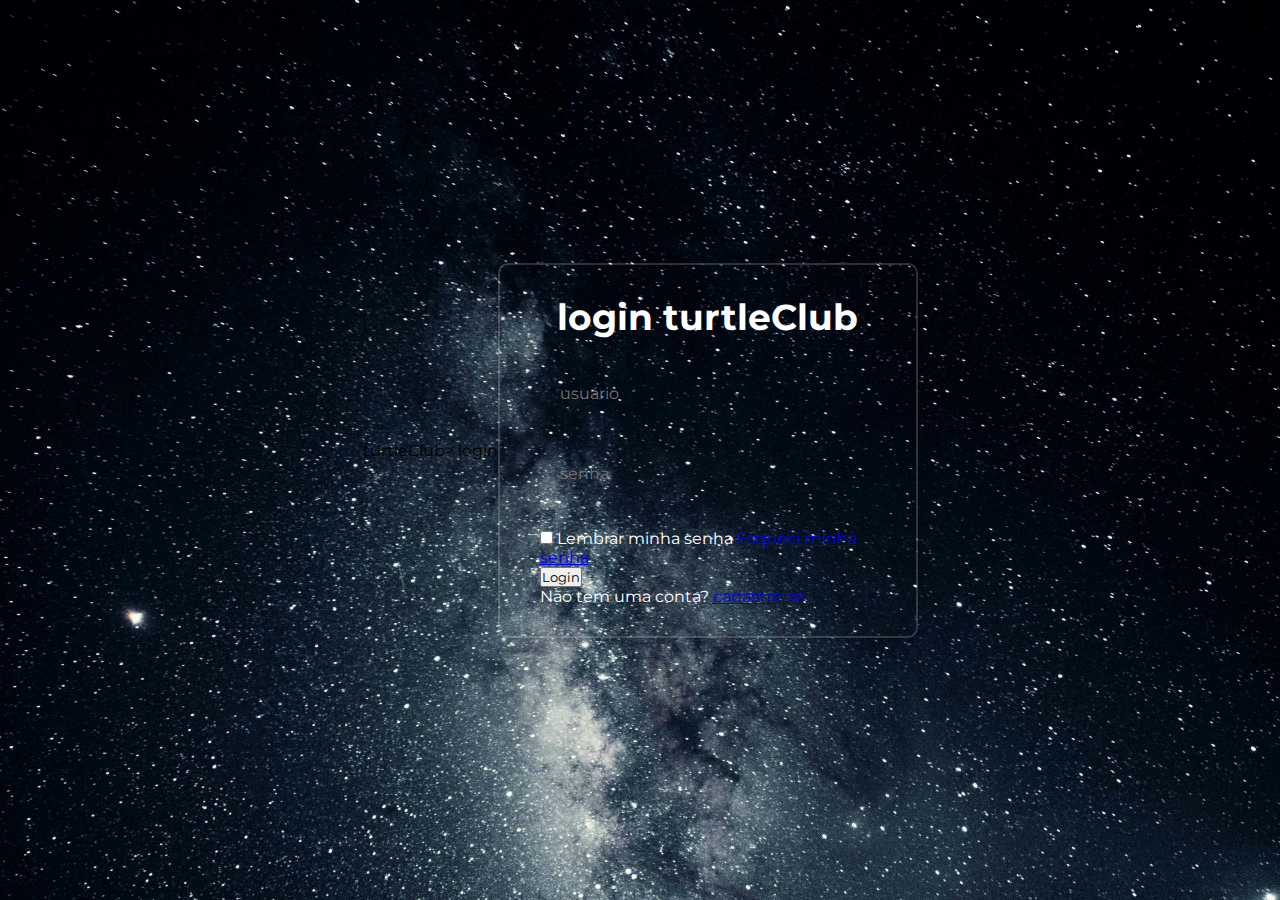
<file: tela-de-login-main/login/index.html>
<!DOCTYPE html>
<html lang="pt-br">

<head>
    <meta charset="UTF-8">
    <meta http-equiv="X-UA-Compatible" content="IE=edge">
    <meta name="viewport" content="width=device-width, initial-scale=1.0">
    <link rel="stylesheet" href="styles.css"
    <title>turtleClub> login</title>
</head>
<body>
    <main class="container">
        <form>
            <h1>login turtleClub</h1>
            <div class="input-box">
                <input placeholder="usuário" type="email">
                <i class="bx bxs-user"></i>
            </div>
            <div class="input-box">
                <input placeholder="senha" type="password">
                <i class="bx bxs-lock-alt"></i>
            </div>

            <div class="remember-forgot">
                <label>
                    <input type="checkbox">
                    Lembrar minha senha
                </label>
                <a href="#">Esqueci minha senha</a>  
            </div>

            <button type="submit">Login</button>

            <div class="register-link">
                <p>Não tem uma conta? <a href="#">cadastre-se</a></p>
            </div>
        </form>

    </main>

</body>

</html>
</file>
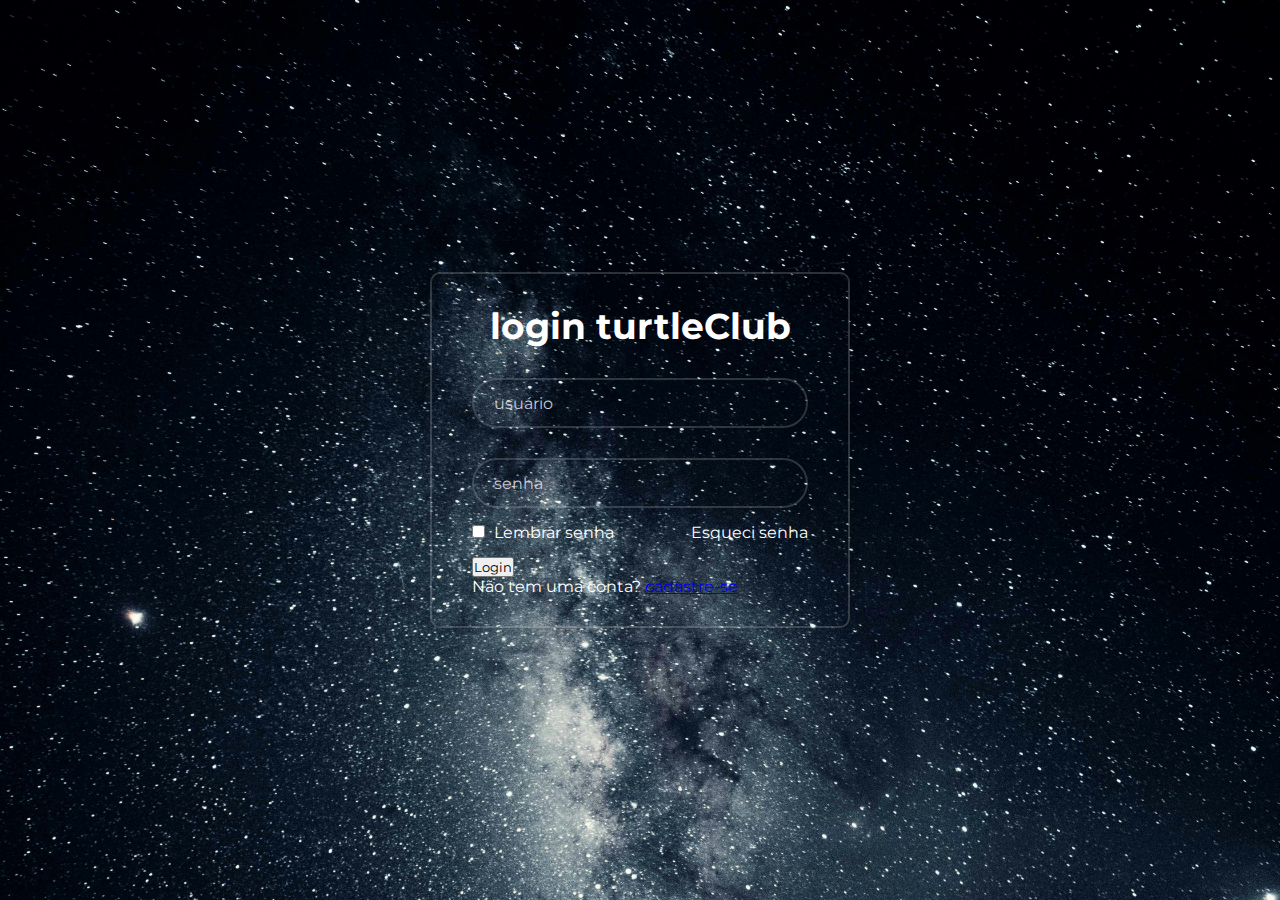
<file: tela-de-login-main/tela-de-login-main/login/index.html>
<!DOCTYPE html>
<html lang="pt-br">

<head>
    <meta charset="UTF-8">
    <meta http-equiv="X-UA-Compatible" content="IE=edge">
    <meta name="viewport" content="width=device-width, initial-scale=1.0">
    <link rel="stylesheet" href="styles.css">
    <title>turtleClub login</title>
</head>
<body>
    <main class="container">
        <form>
            <h1>login turtleClub</h1>
            <div class="input-box">
                <input placeholder="usuário" type="email">
                <i class="bx bxs-user"></i>
            </div>
            <div class="input-box">
                <input placeholder="senha" type="password">
                <i class="bx bxs-lock-alt"></i>
            </div>

            <div class="remember-forgot">
                <label>
                    <input type="checkbox">
                    Lembrar senha
                </label>
                <a href="#">Esqueci senha</a>  
            </div>

            <button type="submit">Login</button>

            <div class="register-link">
                <p>Não tem uma conta? <a href="#">cadastre-se</a></p>
            </div>
        </form>

    </main>

</body>

</html>
</file>
<file: tela-de-login-main/login/styles.css>
@import url('https://fonts.googleapis.com/css2?family=Montserrat:ital,wght@0,100..900;1,100..900&display=swap');

* {
    margin: 0;
    padding: 0;
    box-sizing: border-box;
    font-family: "Montserrat", sans-serif;
}
 body{
    display: flex;
    justify-content: center;
    align-items: center;
    min-height: 100vh;
    background: url(img/espaço.png);
    background-size: cover;
 }

 .container{
    width: 420px;
    background-color: transparent;
    border: 2px solid rgba(225, 225, 225, .2);
    border-radius: 10px;
    color: #fff;
    padding: 30px 40px;
    box-shadow: 0 0 10px rgba(0, 0, 0, .2);
 }

 .container h1{
    font-size: 36px;
    text-align: center;
 }

 .input-box{
    position: relative;
    width: 100;
    height: 50px;
    margin: 30px 0;
 }

 .input-box input{
    width: 100%;
    height: 100%;
    background-color: transparent;
    border: none;
    border-radius: 40px;
    outline: none;
    font-size: 16px;
    color: #fff;
    padding: 20px 15px 20px 20px;
 }
</file>
<file: tela-de-login-main/tela-de-login-main/login/styles.css>
@import url('https://fonts.googleapis.com/css2?family=Montserrat:ital,wght@0,100..900;1,100..900&display=swap');

* {
    margin: 0;
    padding: 0;
    box-sizing: border-box;
    font-family: "Montserrat", sans-serif;
}
 body{
    display: flex;
    justify-content: center;
    align-items: center;
    min-height: 100vh;
    background: url(img/espaço.png);
    background-size: cover;
 }

 .container{
    width: 420px;
    background-color: transparent;
    border: 2px solid rgba(225, 225, 225, .2);
    border-radius: 10px;
    color: #fff;
    padding: 30px 40px;
    box-shadow: 0 0 10px rgba(0, 0, 0, .2);
 }

 .container h1{
    font-size: 36px;
    text-align: center;
 }

 .input-box{
    position: relative;
    width: 100;
    height: 50px;
    margin: 30px 0;
 }

 .input-box input{
    width: 100%;
    height: 100%;
    background-color: transparent;
    border: 2px solid  rgba(225, 225, 225, .2);
    border-radius: 40px;
    outline: none;
    font-size: 16px;
    color: #fff;
    padding: 20px 45px 20px 20px;
 }

 .input-box input::placeholder{
   color: #c9c8d3;
 }


 .input-box i{

   position: absolute;
   right: 20px;
   top: 50%;
   transform: translateY(-50%);
   font-size: 20px;
 }

 .remember-forgot {
   display: flex;
   justify-content: space-between;
   margin: -15px 0 15px;
 }

 .remember-forgot label input{
   accent-color: #fff;
   margin-right: 5px;

 }

 .remember-forgot a{
   text-decoration: none;
   color: #fff;
 }

 .remember-forgot a:hover{
   text-decoration: underline;
 } 

 .login{
   width: 100%;
 }
</file>
